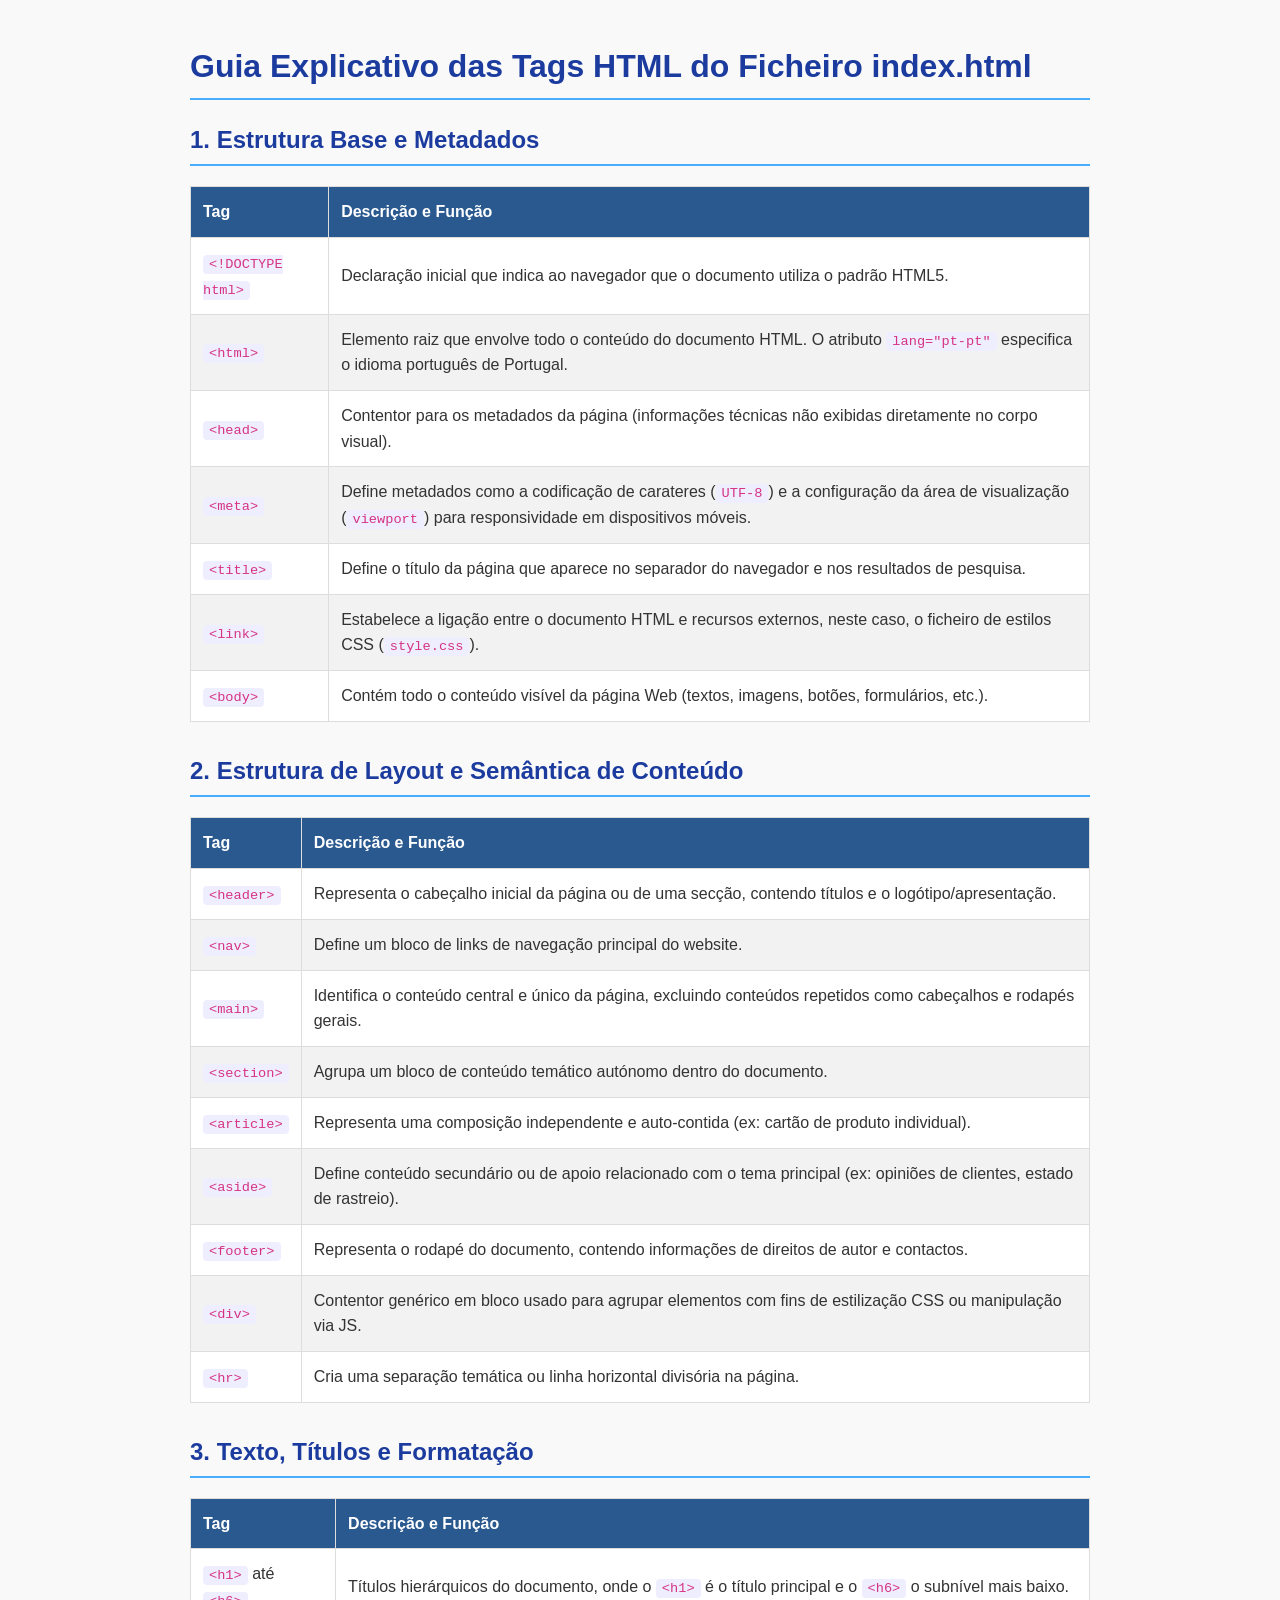
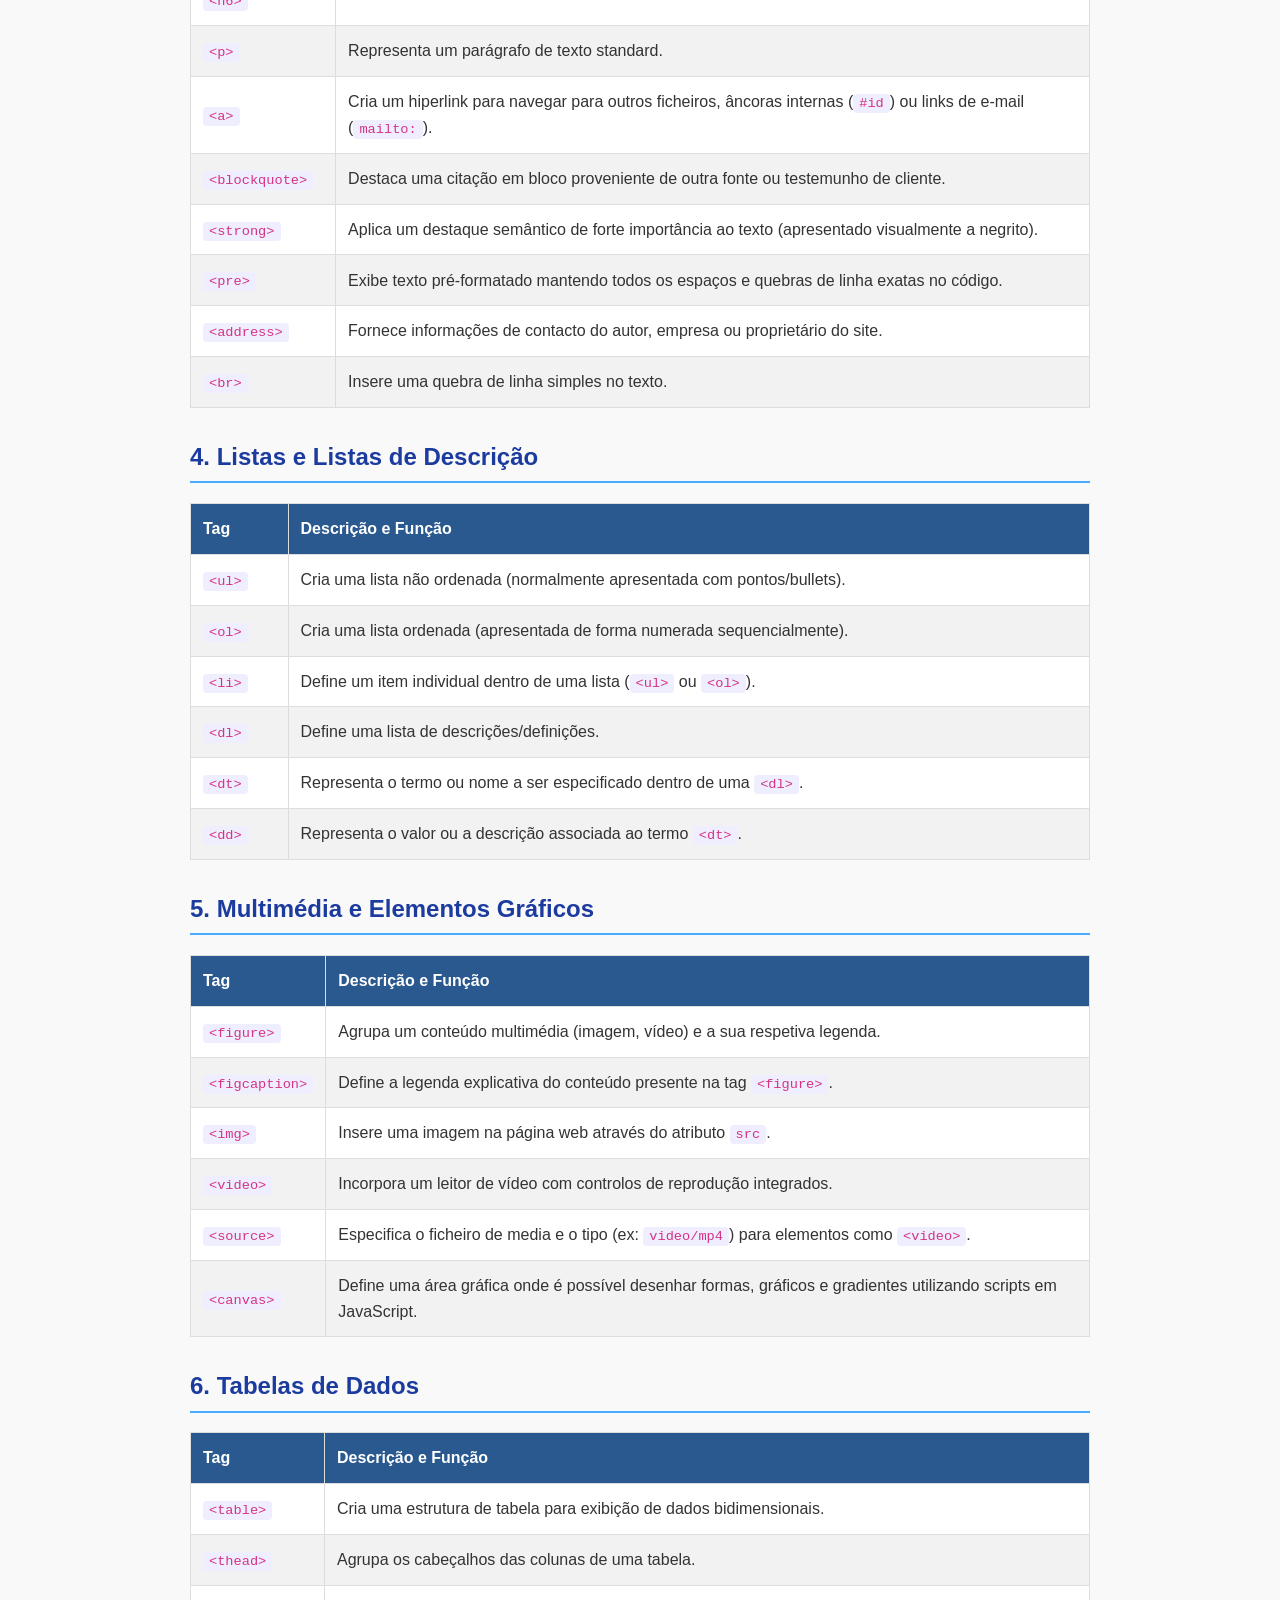
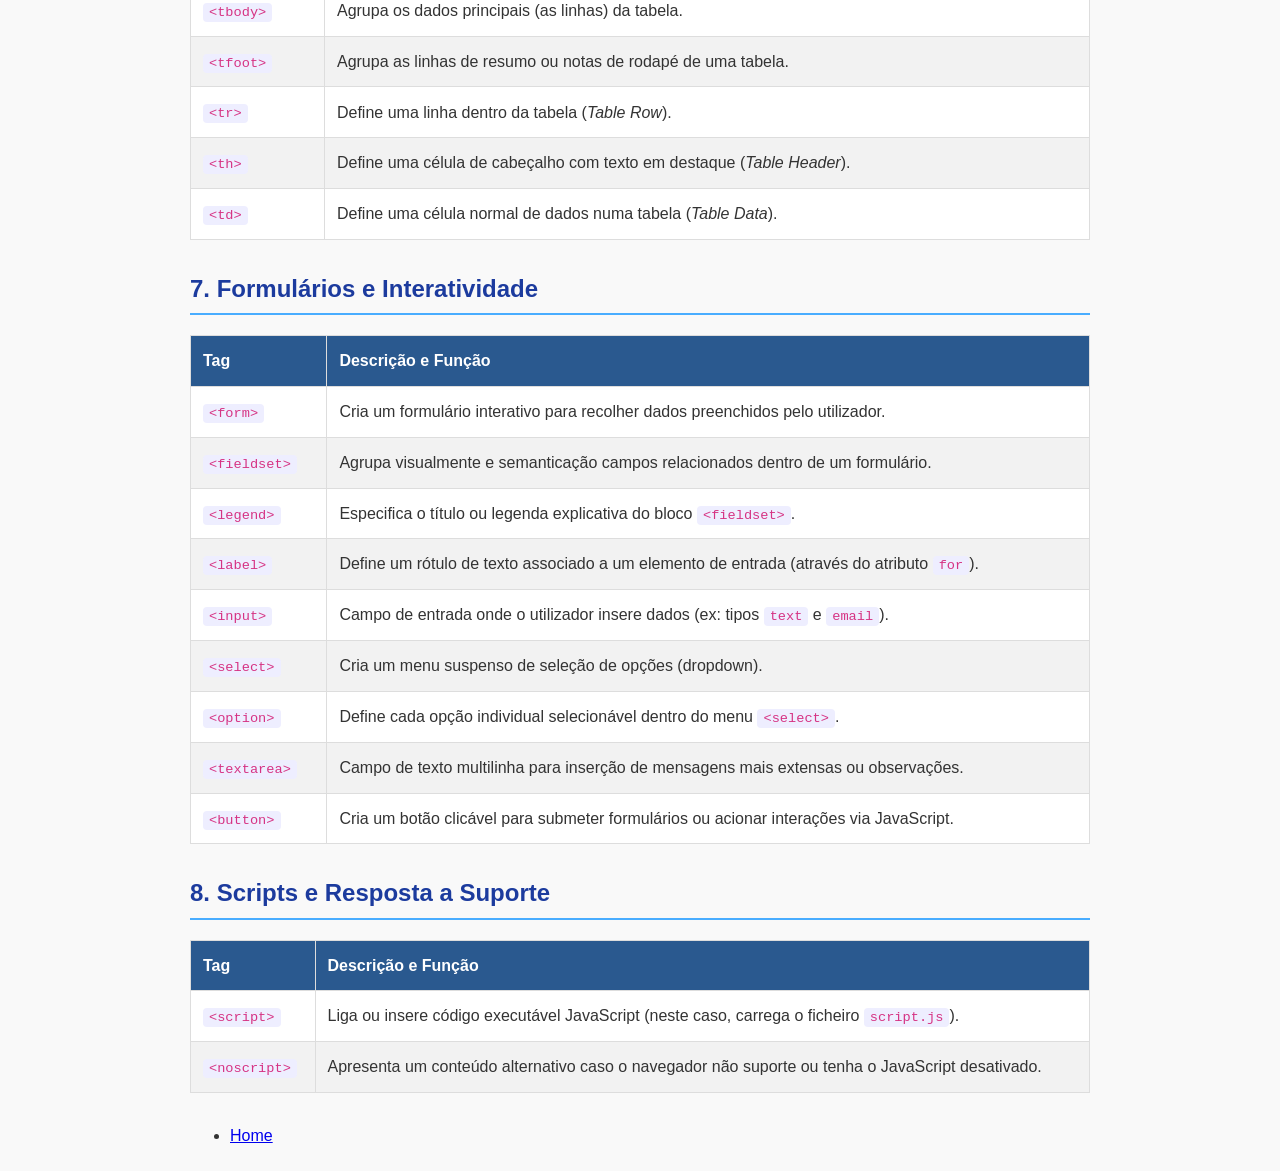
<file: TAGS.html>
<!DOCTYPE html>
<html lang="pt-pt">
<head>
    <meta charset="UTF-8">
    <meta name="viewport" content="width=device-width, initial-scale=1.0">
    <title>Guia Explicativo das Tags HTML do Ficheiro</title>
    <style>
        body {
            font-family: Arial, sans-serif;
            line-height: 1.6;
            color: #333;
            max-width: 900px;
            margin: 0 auto;
            padding: 20px;
            background-color: #f9f9f9;
        }
        h1, h2 {
            color: #1c3b9e;
            border-bottom: 2px solid #49adff;
            padding-bottom: 5px;
        }
        table {
            width: 100%;
            border-collapse: collapse;
            margin-bottom: 30px;
            background-color: #fff;
        }
        th, td {
            border: 1px solid #ddd;
            padding: 12px;
            text-align: left;
        }
        th {
            background-color: #2a598f;
            color: white;
        }
        tr:nth-child(even) {
            background-color: #f2f2f2;
        }
        code {
            background-color: #eef;
            color: #d63384;
            padding: 2px 6px;
            border-radius: 4px;
            font-family: monospace;
            font-size: 1.05em;
        }
    </style>
</head>
<body>

    <h1>Guia Explicativo das Tags HTML do Ficheiro index.html</h1>

    <h2>1. Estrutura Base e Metadados</h2>
    <table>
        <thead>
            <tr>
                <th>Tag</th>
                <th>Descrição e Função</th>
            </tr>
        </thead>
        <tbody>
            <tr>
                <td><code>&lt;!DOCTYPE html&gt;</code></td>
                <td>Declaração inicial que indica ao navegador que o documento utiliza o padrão HTML5.</td>
            </tr>
            <tr>
                <td><code>&lt;html&gt;</code></td>
                <td>Elemento raiz que envolve todo o conteúdo do documento HTML. O atributo <code>lang="pt-pt"</code> especifica o idioma português de Portugal.</td>
            </tr>
            <tr>
                <td><code>&lt;head&gt;</code></td>
                <td>Contentor para os metadados da página (informações técnicas não exibidas diretamente no corpo visual).</td>
            </tr>
            <tr>
                <td><code>&lt;meta&gt;</code></td>
                <td>Define metadados como a codificação de carateres (<code>UTF-8</code>) e a configuração da área de visualização (<code>viewport</code>) para responsividade em dispositivos móveis.</td>
            </tr>
            <tr>
                <td><code>&lt;title&gt;</code></td>
                <td>Define o título da página que aparece no separador do navegador e nos resultados de pesquisa.</td>
            </tr>
            <tr>
                <td><code>&lt;link&gt;</code></td>
                <td>Estabelece a ligação entre o documento HTML e recursos externos, neste caso, o ficheiro de estilos CSS (<code>style.css</code>).</td>
            </tr>
            <tr>
                <td><code>&lt;body&gt;</code></td>
                <td>Contém todo o conteúdo visível da página Web (textos, imagens, botões, formulários, etc.).</td>
            </tr>
        </tbody>
    </table>

    <h2>2. Estrutura de Layout e Semântica de Conteúdo</h2>
    <table>
        <thead>
            <tr>
                <th>Tag</th>
                <th>Descrição e Função</th>
            </tr>
        </thead>
        <tbody>
            <tr>
                <td><code>&lt;header&gt;</code></td>
                <td>Representa o cabeçalho inicial da página ou de uma secção, contendo títulos e o logótipo/apresentação.</td>
            </tr>
            <tr>
                <td><code>&lt;nav&gt;</code></td>
                <td>Define um bloco de links de navegação principal do website.</td>
            </tr>
            <tr>
                <td><code>&lt;main&gt;</code></td>
                <td>Identifica o conteúdo central e único da página, excluindo conteúdos repetidos como cabeçalhos e rodapés gerais.</td>
            </tr>
            <tr>
                <td><code>&lt;section&gt;</code></td>
                <td>Agrupa um bloco de conteúdo temático autónomo dentro do documento.</td>
            </tr>
            <tr>
                <td><code>&lt;article&gt;</code></td>
                <td>Representa uma composição independente e auto-contida (ex: cartão de produto individual).</td>
            </tr>
            <tr>
                <td><code>&lt;aside&gt;</code></td>
                <td>Define conteúdo secundário ou de apoio relacionado com o tema principal (ex: opiniões de clientes, estado de rastreio).</td>
            </tr>
            <tr>
                <td><code>&lt;footer&gt;</code></td>
                <td>Representa o rodapé do documento, contendo informações de direitos de autor e contactos.</td>
            </tr>
            <tr>
                <td><code>&lt;div&gt;</code></td>
                <td>Contentor genérico em bloco usado para agrupar elementos com fins de estilização CSS ou manipulação via JS.</td>
            </tr>
            <tr>
                <td><code>&lt;hr&gt;</code></td>
                <td>Cria uma separação temática ou linha horizontal divisória na página.</td>
            </tr>
        </tbody>
    </table>

    <h2>3. Texto, Títulos e Formatação</h2>
    <table>
        <thead>
            <tr>
                <th>Tag</th>
                <th>Descrição e Função</th>
            </tr>
        </thead>
        <tbody>
            <tr>
                <td><code>&lt;h1&gt;</code> até <code>&lt;h6&gt;</code></td>
                <td>Títulos hierárquicos do documento, onde o <code>&lt;h1&gt;</code> é o título principal e o <code>&lt;h6&gt;</code> o subnível mais baixo.</td>
            </tr>
            <tr>
                <td><code>&lt;p&gt;</code></td>
                <td>Representa um parágrafo de texto standard.</td>
            </tr>
            <tr>
                <td><code>&lt;a&gt;</code></td>
                <td>Cria um hiperlink para navegar para outros ficheiros, âncoras internas (<code>#id</code>) ou links de e-mail (<code>mailto:</code>).</td>
            </tr>
            <tr>
                <td><code>&lt;blockquote&gt;</code></td>
                <td>Destaca uma citação em bloco proveniente de outra fonte ou testemunho de cliente.</td>
            </tr>
            <tr>
                <td><code>&lt;strong&gt;</code></td>
                <td>Aplica um destaque semântico de forte importância ao texto (apresentado visualmente a negrito).</td>
            </tr>
            <tr>
                <td><code>&lt;pre&gt;</code></td>
                <td>Exibe texto pré-formatado mantendo todos os espaços e quebras de linha exatas no código.</td>
            </tr>
            <tr>
                <td><code>&lt;address&gt;</code></td>
                <td>Fornece informações de contacto do autor, empresa ou proprietário do site.</td>
            </tr>
            <tr>
                <td><code>&lt;br&gt;</code></td>
                <td>Insere uma quebra de linha simples no texto.</td>
            </tr>
        </tbody>
    </table>

    <h2>4. Listas e Listas de Descrição</h2>
    <table>
        <thead>
            <tr>
                <th>Tag</th>
                <th>Descrição e Função</th>
            </tr>
        </thead>
        <tbody>
            <tr>
                <td><code>&lt;ul&gt;</code></td>
                <td>Cria uma lista não ordenada (normalmente apresentada com pontos/bullets).</td>
            </tr>
            <tr>
                <td><code>&lt;ol&gt;</code></td>
                <td>Cria uma lista ordenada (apresentada de forma numerada sequencialmente).</td>
            </tr>
            <tr>
                <td><code>&lt;li&gt;</code></td>
                <td>Define um item individual dentro de uma lista (<code>&lt;ul&gt;</code> ou <code>&lt;ol&gt;</code>).</td>
            </tr>
            <tr>
                <td><code>&lt;dl&gt;</code></td>
                <td>Define uma lista de descrições/definições.</td>
            </tr>
            <tr>
                <td><code>&lt;dt&gt;</code></td>
                <td>Representa o termo ou nome a ser especificado dentro de uma <code>&lt;dl&gt;</code>.</td>
            </tr>
            <tr>
                <td><code>&lt;dd&gt;</code></td>
                <td>Representa o valor ou a descrição associada ao termo <code>&lt;dt&gt;</code>.</td>
            </tr>
        </tbody>
    </table>

    <h2>5. Multimédia e Elementos Gráficos</h2>
    <table>
        <thead>
            <tr>
                <th>Tag</th>
                <th>Descrição e Função</th>
            </tr>
        </thead>
        <tbody>
            <tr>
                <td><code>&lt;figure&gt;</code></td>
                <td>Agrupa um conteúdo multimédia (imagem, vídeo) e a sua respetiva legenda.</td>
            </tr>
            <tr>
                <td><code>&lt;figcaption&gt;</code></td>
                <td>Define a legenda explicativa do conteúdo presente na tag <code>&lt;figure&gt;</code>.</td>
            </tr>
            <tr>
                <td><code>&lt;img&gt;</code></td>
                <td>Insere uma imagem na página web através do atributo <code>src</code>.</td>
            </tr>
            <tr>
                <td><code>&lt;video&gt;</code></td>
                <td>Incorpora um leitor de vídeo com controlos de reprodução integrados.</td>
            </tr>
            <tr>
                <td><code>&lt;source&gt;</code></td>
                <td>Especifica o ficheiro de media e o tipo (ex: <code>video/mp4</code>) para elementos como <code>&lt;video&gt;</code>.</td>
            </tr>
            <tr>
                <td><code>&lt;canvas&gt;</code></td>
                <td>Define uma área gráfica onde é possível desenhar formas, gráficos e gradientes utilizando scripts em JavaScript.</td>
            </tr>
        </tbody>
    </table>

    <h2>6. Tabelas de Dados</h2>
    <table>
        <thead>
            <tr>
                <th>Tag</th>
                <th>Descrição e Função</th>
            </tr>
        </thead>
        <tbody>
            <tr>
                <td><code>&lt;table&gt;</code></td>
                <td>Cria uma estrutura de tabela para exibição de dados bidimensionais.</td>
            </tr>
            <tr>
                <td><code>&lt;thead&gt;</code></td>
                <td>Agrupa os cabeçalhos das colunas de uma tabela.</td>
            </tr>
            <tr>
                <td><code>&lt;tbody&gt;</code></td>
                <td>Agrupa os dados principais (as linhas) da tabela.</td>
            </tr>
            <tr>
                <td><code>&lt;tfoot&gt;</code></td>
                <td>Agrupa as linhas de resumo ou notas de rodapé de uma tabela.</td>
            </tr>
            <tr>
                <td><code>&lt;tr&gt;</code></td>
                <td>Define uma linha dentro da tabela (<em>Table Row</em>).</td>
            </tr>
            <tr>
                <td><code>&lt;th&gt;</code></td>
                <td>Define uma célula de cabeçalho com texto em destaque (<em>Table Header</em>).</td>
            </tr>
            <tr>
                <td><code>&lt;td&gt;</code></td>
                <td>Define uma célula normal de dados numa tabela (<em>Table Data</em>).</td>
            </tr>
        </tbody>
    </table>

    <h2>7. Formulários e Interatividade</h2>
    <table>
        <thead>
            <tr>
                <th>Tag</th>
                <th>Descrição e Função</th>
            </tr>
        </thead>
        <tbody>
            <tr>
                <td><code>&lt;form&gt;</code></td>
                <td>Cria um formulário interativo para recolher dados preenchidos pelo utilizador.</td>
            </tr>
            <tr>
                <td><code>&lt;fieldset&gt;</code></td>
                <td>Agrupa visualmente e semanticação campos relacionados dentro de um formulário.</td>
            </tr>
            <tr>
                <td><code>&lt;legend&gt;</code></td>
                <td>Especifica o título ou legenda explicativa do bloco <code>&lt;fieldset&gt;</code>.</td>
            </tr>
            <tr>
                <td><code>&lt;label&gt;</code></td>
                <td>Define um rótulo de texto associado a um elemento de entrada (através do atributo <code>for</code>).</td>
            </tr>
            <tr>
                <td><code>&lt;input&gt;</code></td>
                <td>Campo de entrada onde o utilizador insere dados (ex: tipos <code>text</code> e <code>email</code>).</td>
            </tr>
            <tr>
                <td><code>&lt;select&gt;</code></td>
                <td>Cria um menu suspenso de seleção de opções (dropdown).</td>
            </tr>
            <tr>
                <td><code>&lt;option&gt;</code></td>
                <td>Define cada opção individual selecionável dentro do menu <code>&lt;select&gt;</code>.</td>
            </tr>
            <tr>
                <td><code>&lt;textarea&gt;</code></td>
                <td>Campo de texto multilinha para inserção de mensagens mais extensas ou observações.</td>
            </tr>
            <tr>
                <td><code>&lt;button&gt;</code></td>
                <td>Cria um botão clicável para submeter formulários ou acionar interações via JavaScript.</td>
            </tr>
        </tbody>
    </table>

    <h2>8. Scripts e Resposta a Suporte</h2>
    <table>
        <thead>
            <tr>
                <th>Tag</th>
                <th>Descrição e Função</th>
            </tr>
        </thead>
        <tbody>
            <tr>
                <td><code>&lt;script&gt;</code></td>
                <td>Liga ou insere código executável JavaScript (neste caso, carrega o ficheiro <code>script.js</code>).</td>
            </tr>
            <tr>
                <td><code>&lt;noscript&gt;</code></td>
                <td>Apresenta um conteúdo alternativo caso o navegador não suporte ou tenha o JavaScript desativado.</td>
            </tr>
        </tbody>
    </table>
    <nav>
        <ul>
            <li><a href="index.html">Home</a></li>
        </ul>
    </nav>
</body>
</html>
</file>
